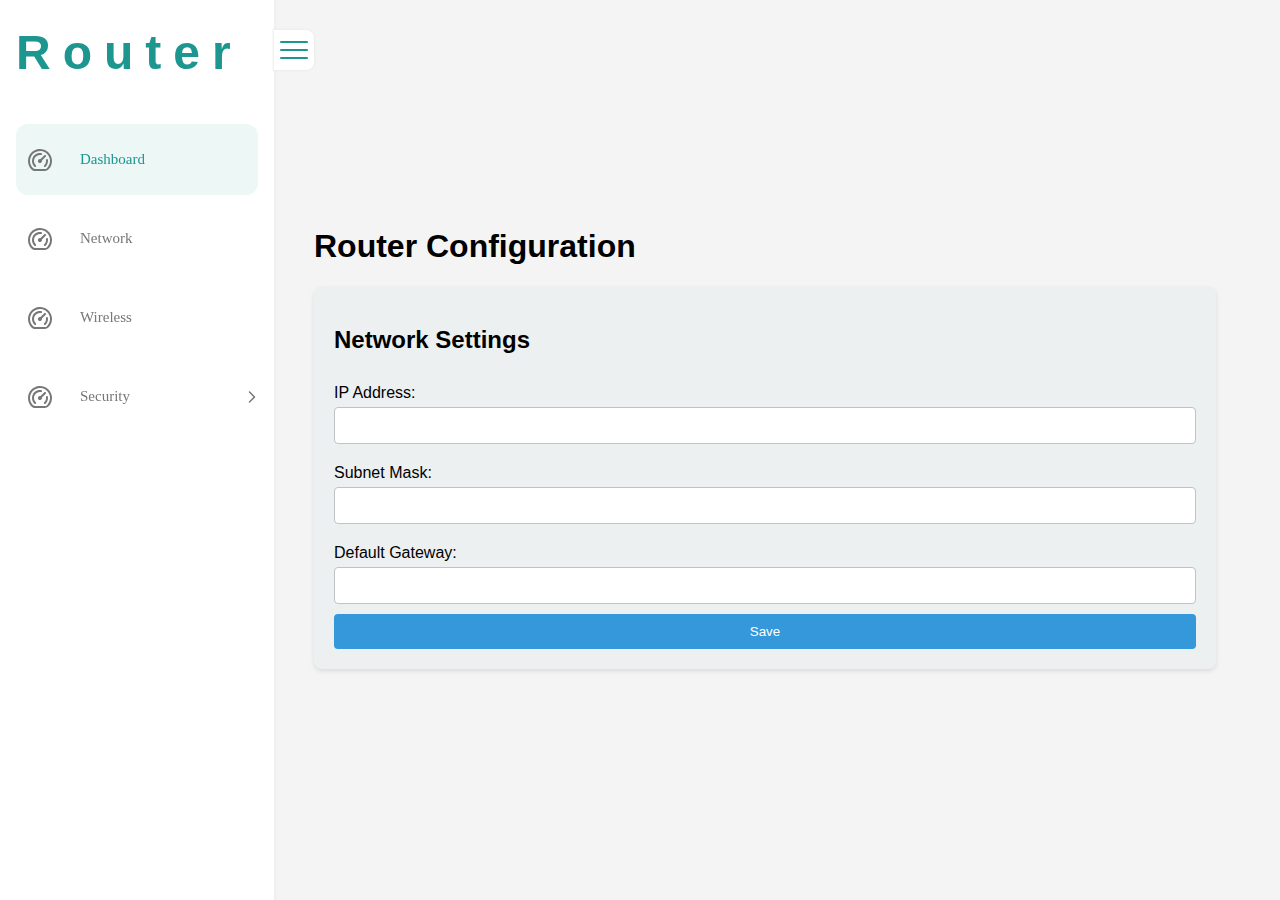
<file: Task One/index.html>
<!DOCTYPE html>
<html lang="en">
<head>
    <meta charset="UTF-8">
    <meta name="viewport" content="width=device-width, initial-scale=1.0">
    <title>Router Configuration - Modern Dashboard</title>
    <link rel="stylesheet" href="style.css">
</head>
<body>
    <div class="container">
<!-- Start dashboard header -->
<aside class="">
  <div class="asideIcon">
    <span class="iconBar"> </span><span class="iconBar"></span>
    <span class="iconBar"></span>
  </div>
  <a href="index.html" class="asideLogo">
    Router
  </a>

  <ul class="asideNav">
    <li class="navItem active">
      <a href="index.html" class="navLink">
        <img
          src="imgs/dashboard-icon.svg"
          
        />
        <p>Dashboard</p>
      </a>
    </li>
    <li class="navItem">
      <a href="" class="navLink">
        <img
          src="imgs/dashboard-icon.svg"
          
        />
        <p>Network</p>
      </a>
    </li>
    <li class="navItem">
      <a href="" class="navLink">
        <img
          src="imgs/dashboard-icon.svg"
          
        />
        <p>Wireless</p>
      </a>
    </li>
    <li class="navItem">
      <a href="" class="navLink">
        <img
          src="imgs/dashboard-icon.svg"
          
        />
        <p>Security</p>
      </a>
      <span class="submenuIcon">
        <img src="imgs/submenu-icon.svg" />
        </span>
      <ul class="submenu">
        <li class="submenuItem">
          <a href="">submenu item1</a>
        </li>
        <li class="submenuItem">
          <a href="">submenu item2</a>
          <ul class="Submenu">
            <li class="submenuItem">
              <a href="">submenu item2 - 1</a>
            </li>
            <li class="submenuItem">
              <a href="">submenu item2 - 1</a>
            </li>
            <li class="submenuItem">
              <a href="">submenu item2 - 2</a>
            </li>
            <li class="submenuItem">
              <a href="">submenu item2 - 3</a>
            </li>
            <li class="submenuItem">
              <a href="">submenu item2 - 4</a>
            </li>
            <li class="submenuItem">
              <a href="">submenu item2 - 5</a>
            </li>
          </ul>
        </li>
      </ul>
    </li>
  </ul>
</aside>

<!-- End dashboard header -->
<main class="header-main-section">

  <div class="MainContent">
    <div class="contentConatiner">
      <div class="mainContentHeader">
        <h1>Router Configuration</h1>
        <div class="content">
            <div class="card">
                <h2>Network Settings</h2>
                <form>
                    <label for="ip">IP Address:</label>
                    <input type="text" id="ip" name="ip">
                    
                    <label for="subnet">Subnet Mask:</label>
                    <input type="text" id="subnet" name="subnet">
                    
                    <label for="gateway">Default Gateway:</label>
                    <input type="text" id="gateway" name="gateway">
                    
                    <button type="submit">Save</button>
                </form>
            </div>
        </div>
    </div>
    </div>
  </div>
</main>
<script src="script.js"></script>
</body>
</html>
</file>
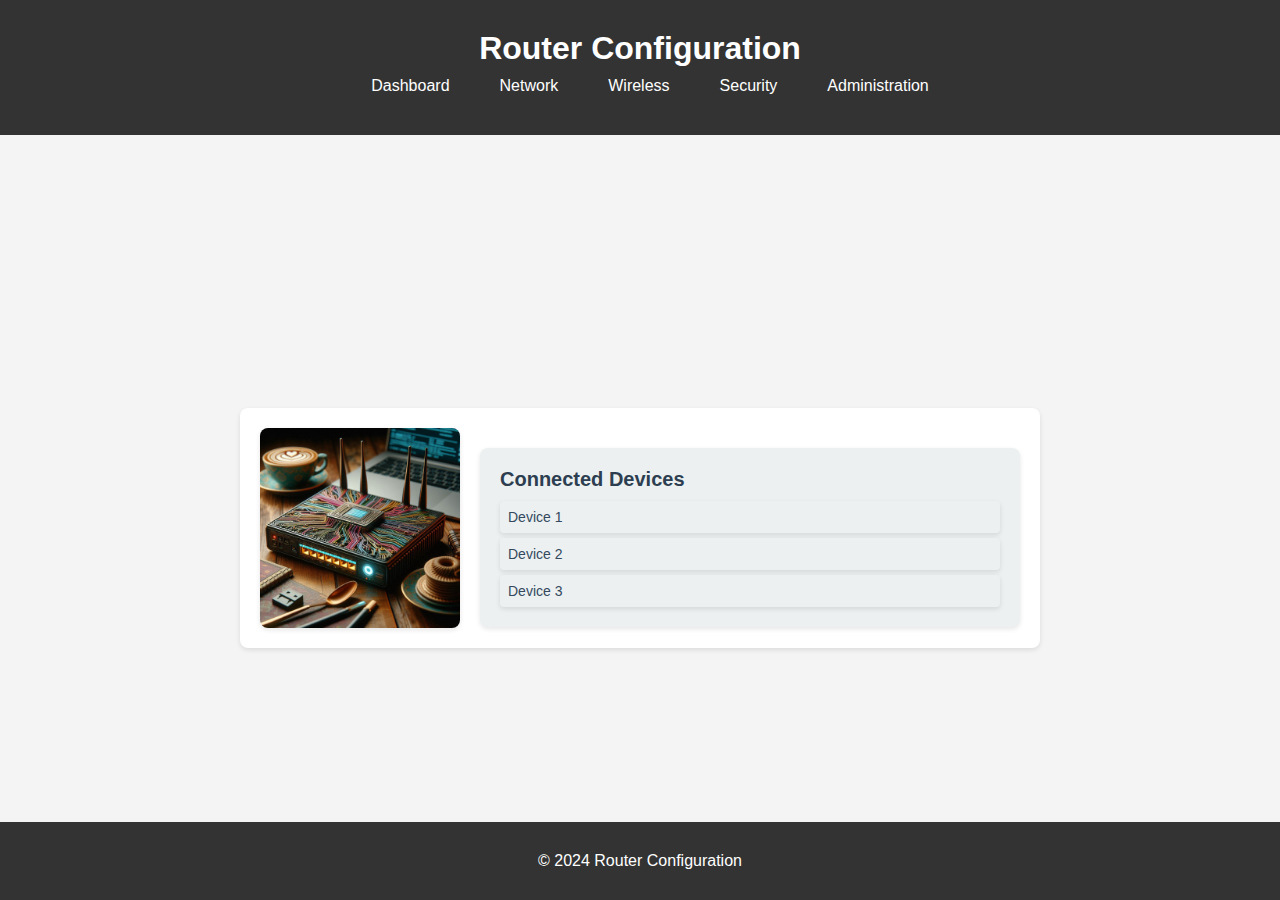
<file: Task Two/index.html>
<!DOCTYPE html>
<html lang="en">
<head>
    <meta charset="UTF-8">
    <meta name="viewport" content="width=device-width, initial-scale=1.0">
    <title>Router Configuration - Design 1</title>
    <link rel="stylesheet" href="style.css">
</head>
<body>
    <nav class="navbar">
        <div class="container">
            <h1>Router Configuration</h1>
            <ul>
                <li class="dropdown">
                    <a href="#">Dashboard <i class='bx bxs-chevron-down'></i></a>
                    <div class="dropdown-content">
                        <a href="#">Submenu Item </a>
                        <a href="#">Submenu Item </a>
                        <a href="#">Submenu Item </a>
                    </div>
                </li>
                <li><a href="#">Network</a></li>
                <li><a href="#">Wireless</a></li>
                <li><a href="#">Security</a></li>
                <li><a href="#">Administration</a></li>
            </ul>
        </div>
    </nav>

    <div class="container">
        <section class="content">
            
            <div class="router-device">
                <img src="router-image.jpg" alt="Router Image">
                <div class="connected-devices">
                    <h3>Connected Devices</h3>
                    <ul class="devices-list">
                        <li>Device 1</li>
                        <li>Device 2</li>
                        <li>Device 3</li>
                        <!-- Add more connected devices dynamically if needed -->
                    </ul>
                </div>
            </div>
        </section>
    </div>

    <footer>
        <div class="container">
            <p>&copy; 2024 Router Configuration</p>
        </div>
    </footer>

    <script src="script.js"></script>
</body>
</html>
</file>
<file: Task One/style.css>
* {
  box-sizing: border-box;
}

a {
  text-decoration: none;
}

body {
  margin: 0;
  font-family: Arial, sans-serif;
  display: flex;
  height: 100vh;
  background-color: #f4f4f4;
}

.container {
  display: flex;
  width: 100%;
}

.sidebar {
  width: 250px;
  background-color: #2c3e50;
  color: white;
  padding: 20px;
  box-shadow: 2px 0 5px rgba(0, 0, 0, 0.1);
}

.sidebar-header {
  text-align: center;
  margin-bottom: 20px;
}

.sidebar-menu {
  list-style-type: none;
  padding: 0;
}

.sidebar-menu li {
  margin-bottom: 10px;
}

.sidebar-menu a {
  color: white;
  text-decoration: none;
  font-size: 18px;
}

.sidebar-menu a:hover {
  color: #f39c12;
}

.MainContent {
  flex: 1 0 0;
  padding: 40px;
}

header {
  border-bottom: 2px solid #ecf0f1;
  padding-bottom: 10px;
  margin-bottom: 20px;
}

.card {
  background-color: #ecf0f1;
  padding: 20px;
  border-radius: 8px;
  box-shadow: 0 2px 5px rgba(0, 0, 0, 0.1);
}

form {
  display: flex;
  flex-direction: column;
}

label {
  margin: 10px 0 5px;
}

input {
  padding: 10px;
  margin-bottom: 10px;
  border: 1px solid #bdc3c7;
  border-radius: 4px;
}

button {
  padding: 10px;
  background-color: #3498db;
  color: white; /* Sidebar menu styling */
  .sidebar {
    width: 250px;
    background-color: #2c3e50;
    color: white;
    padding: 20px;
    box-shadow: 2px 0 5px rgba(0, 0, 0, 0.1);
  }

  .sidebar-header {
    text-align: center;
    margin-bottom: 20px;
  }

  .sidebar-menu {
    list-style-type: none;
    padding: 0;
  }

  .sidebar-menu li {
    margin-bottom: 10px;
  }

  .sidebar-menu a {
    display: block;
    padding: 10px 15px;
    color: white;
    text-decoration: none;
    font-size: 18px;
    transition: background-color 0.3s ease;
  }

  .sidebar-menu a:hover {
    background-color: #34495e;
    border-radius: 5px;
  }

  /* Highlight active menu item */
  .sidebar-menu a.active {
    background-color: #2980b9;
    border-radius: 5px;
  }

  /* Submenu styling */
  .submenu {
    display: none;
    padding-left: 15px;
  }

  .sidebar-menu li:hover .submenu {
    display: block;
  }

  .submenu-item {
    padding: 5px 0;
    font-size: 16px;
  }

  .submenu-item a {
    color: #ccc;
  }

  .submenu-item a:hover {
    color: white;
  }

  border: none;
  border-radius: 4px;
  cursor: pointer;
}

button:hover {
  background-color: #2980b9;
}
/* Sidebar menu styling */
.sidebar {
  width: 250px;
  background-color: #2c3e50;
  color: white;
  padding: 20px;
  box-shadow: 2px 0 5px rgba(0, 0, 0, 0.1);
}

.sidebar-header {
  text-align: center;
  margin-bottom: 20px;
}

.sidebar-menu {
  list-style-type: none;
  padding: 0;
}

.sidebar-menu li {
  margin-bottom: 10px;
}

.sidebar-menu a {
  display: block;
  padding: 10px 15px;
  color: white;
  text-decoration: none;
  font-size: 18px;
  transition: background-color 0.3s ease;
}

.sidebar-menu a:hover {
  background-color: #34495e;
  border-radius: 5px;
}

/* Highlight active menu item */
.sidebar-menu a.active {
  background-color: #2980b9;
  border-radius: 5px;
}

/* Submenu styling */
.submenu {
  display: none;
  padding-left: 15px;
}

.sidebar-menu li:hover .submenu {
  display: block;
}

.submenu-item {
  padding: 5px 0;
  font-size: 16px;
}

.submenu-item a {
  color: #ccc;
}

.submenu-item a:hover {
  color: white;
}

aside {
  width: 274px;
  display: flex;
  padding: 24px 16px;
  flex-direction: column;
  align-items: flex-start;
  gap: 16px;
  position: fixed;
  top: 0;
  left: 0;
  height: 100vh;
  z-index: 999999;
  background-color: #ffffff;
  box-shadow: 0 0 2px 1px #ececec;
}
@media (max-width: 768px) {
  aside {
    right: unset;
    left: -110%;
    position: absolute;
    z-index: 9999;
    background: #ffffff;
    top: 74px;
    box-shadow: 0px 2px 15px -3px rgba(0, 0, 0, 0.07),
      0px 10px 20px -2px rgba(0, 0, 0, 0.04);
    width: 100%;
  }
  aside.open {
    left: 0;
  }
}
aside.shrink {
  width: 74px;
}
@media (max-width: 768px) {
  aside.shrink {
    width: 100%;
  }
}
aside.shrink .navLink img {
  width: 20px !important;
  height: 20px !important;
}
aside.shrink .submenuIcon {
  display: none !important;
}
aside.shrink .bottomAsideLogo .favLogo {
  display: none !important;
}
aside.shrink .bottomAsideLogo .fullLogo {
  display: flex !important;
}
aside .asideIcon {
  display: flex;
  width: 40px;
  height: 40px;
  padding: 8px;
  flex-direction: column;
  justify-content: center;
  align-items: center;
  gap: 6px;
  cursor: pointer;
  position: absolute;
  right: -40px;
  top: 30px;
  z-index: 9999;
  background: #ffffff;
  border-radius: 8px 0 0 8px;
  box-shadow: 0 0 2px 1px #ececec;
  -webkit-border-radius: 0 8px 8px 0;
  -moz-border-radius: 8px 0 0 8px;
  -ms-border-radius: 8px 0 0 8px;
  -o-border-radius: 8px 0 0 8px;
}
aside .asideIcon .iconBar {
  width: 28px;
  height: 2px;
  flex-shrink: 0;
  background: #1d968f;
  border-radius: 16px;
  -webkit-border-radius: 16px;
  -moz-border-radius: 16px;
  -ms-border-radius: 16px;
  -o-border-radius: 16px;
}
aside .asideLogo {
  width: 100%;
  display: flex;
  height: 56px;
  align-items: center;
  gap: 14px;
  flex-shrink: 0;
  align-self: stretch;
  font-size: 48px;
  font-weight: 600;
  color: #1d968f;
  overflow: hidden;
  flex-shrink: 0;
  letter-spacing: 12px;
}

aside .asideLogo::first-letter {
  font-size: 80px;
}

@media (max-width: 768px) {
  aside .asideLogo {
    display: none;
  }
}
aside .asideLogo.bottomAsideLogo {
  transition: 0.3s;
}
aside .asideLogo.bottomAsideLogo img {
  transition: 0.3s;
}
aside .asideLogo.bottomAsideLogo .favLogo {
  display: flex;
}
aside .asideLogo.bottomAsideLogo .fullLogo {
  display: none;
}
aside .asideLogo img {
  height: 100%;
  -o-object-fit: contain;
  object-fit: contain;
}
aside .asideLogo .logo-heading {
  display: flex;
  flex-direction: column;
  align-items: flex-start;
  gap: 3.6px;
}
aside .asideLogo .logo-heading img {
  -o-object-fit: cover;
  object-fit: cover;
}
aside .asideNav {
  width: 100%;
  display: flex;
  padding: 12px 0px;
  flex-direction: column;
  align-items: flex-end;
  gap: 8px;
  flex: 1 0 0;
  align-self: stretch;
}
aside .asideNav .navItem {
  width: 100%;
  display: flex;
  justify-content: space-between;
  align-items: center;
  position: relative;
  gap: 0 12px;
  transition: all 0.3s ease-in-out;
  -webkit-transition: all 0.3s ease-in-out;
  -moz-transition: all 0.3s ease-in-out;
  -ms-transition: all 0.3s ease-in-out;
  -o-transition: all 0.3s ease-in-out;
  flex-wrap: wrap;
  overflow-x: hidden;
}
aside .asideNav .navItem.active,
aside .asideNav .navItem:hover {
  background: rgba(29, 150, 143, 0.08);
  border-radius: 12px;
  -webkit-border-radius: 12px;
  -moz-border-radius: 12px;
  -ms-border-radius: 12px;
  -o-border-radius: 12px;
}
aside .asideNav .navItem.active .navLink p,
aside .asideNav .navItem:hover .navLink p {
  color: #1d968f;
}
aside .asideNav .navItem.open .submenuIcon img {
  transform: rotate(90deg);
  -webkit-transform: rotate(90deg);
  -moz-transform: rotate(90deg);
  -ms-transform: rotate(90deg);
  -o-transform: rotate(90deg);
}
aside .asideNav .navItem.open .submenu {
  display: flex;
}
aside .asideNav .navItem .navLink {
  width: 100%;
  flex: 1 0 0;
  white-space: nowrap;
  display: flex;
  padding: 12px;
  justify-content: flex-start;
  align-items: center;
  gap: 28px;
  align-self: stretch;
}
aside .asideNav .navItem .navLink p {
  color: #777;
  text-align: right;
  font-family: MadaniArabic-Regular;
  font-size: 15px;
  font-style: normal;
  font-weight: 400;
  white-space: wrap;
  text-wrap: balance;
}
aside .asideNav .navItem .navLink img {
  width: 24px;
  height: 24px;
  -o-object-fit: contain;
  object-fit: contain;
}
aside .asideNav .navItem .submenuIcon {
  display: flex;
  width: 12px;
  justify-content: center;
  align-items: flex-end;
  gap: 10px;
  flex-shrink: 0;
  margin-left: 16px;
  cursor: pointer;

  transform: rotate(180deg);
  -webkit-transform: rotate(180deg);
  -moz-transform: rotate(180deg);
  -ms-transform: rotate(180deg);
  -o-transform: rotate(180deg);
}
aside .asideNav .navItem .submenuIcon img {
  width: 8px;
  -o-object-fit: cover;
  object-fit: cover;
  flex-shrink: 0;
}
aside .asideNav .navItem .submenu {
  position: relative;
  width: 100%;
  display: none;
  padding: 0px 8px 0px 8px;
  flex-direction: column;
  align-items: flex-start;
  top: 0;
  left: 0;
  background-color: #ffffff;
  list-style: none;
}
aside .asideNav .navItem .submenu .submenuItem {
  display: flex;
  justify-content: flex-start;
  align-items: center;
  gap: 8px;
  align-self: stretch;
  flex-direction: column;
}
aside .asideNav .navItem .submenu .submenuItem.active > a {
  color: #1d968f !important;
}
aside .asideNav .navItem .submenu .submenuItem ul {
  padding-right: 40px;
}
aside .asideNav .navItem .submenu .submenuItem a {
  width: 100%;
  padding: 8px 4px;
  color: var(--Gray, #777);
  text-align: left;
  font-family: MadaniArabic-Regular;
  font-size: 15px;
  font-style: normal;
  font-weight: 400;
}

.header-main-section {
  display: flex;
  padding: 0px 24px 24px 274px;
  gap: 16px;
  flex: 1 0 0;
  width: 100%;
  align-items: center;
  justify-content: center;
}
.header-main-section.full {
  padding-left: 74px;
}
@media screen and (max-width: 768px) {
  .header-main-section.full {
    padding: 0;
    padding-bottom: 24px;
  }
}
@media screen and (max-width: 768px) {
  .header-main-section {
    padding: 0;
    padding-bottom: 24px;
  }
}
</file>
<file: Task Two/style.css>
body {
    font-family: Arial, sans-serif;
    margin: 0;
    padding: 0;
    display: flex;
    flex-direction: column;
    min-height: 100vh; 
}

.container {
    flex: 1; 
    max-width: 1200px;
    margin: 0 auto;
    padding: 20px;
}

footer {
    background-color: #333;
    color: white;
    text-align: center;
    padding: 10px 0;
    width: 100%;
    position: fixed;
    bottom: 0;
}
/* Content styles */
.content {
    display: flex;
    flex-wrap: wrap;
    gap: 20px;
}

.router-device img {
    max-width: 100%;
    height: auto;
    border-radius: 8px;
    box-shadow: 0 2px 4px rgba(0, 0, 0, 0.1);
}

/* Style for Navbar */
.navbar {
    background-color: #333;
    color: white;
    padding: 10px 0;
}

.navbar .container {
    display: flex;
    justify-content: space-between;
    align-items: center;
}

.navbar ul {
    display: flex;
    list-style-type: none;
    margin: 0;
    padding: 0;
}

.navbar ul li {
    margin-left: 20px;
}

.navbar ul li a {
    color: white;
    text-decoration: none;
    padding: 10px 15px;
    display: block;
}

/* Dropdown Styles */
.dropdown {
    position: relative;
}

.dropdown .dropdown-content {
    display: none;
    position: absolute;
    background-color: #f9f9f9;
    min-width: 160px;
    box-shadow: 0px 8px 16px 0px rgba(0,0,0,0.2);
    z-index: 1;
}

.dropdown:hover .dropdown-content {
    display: block;
}

.dropdown .dropdown-content a {
    color: black;
    padding: 12px 16px;
    text-decoration: none;
    display: block;
}

.dropdown .dropdown-content a:hover {
    background-color: #f1f1f1;
}
/* Existing styles */

/* Style for Connected Devices */
.connected-devices {
    margin-top: 20px;
    background-color: #f0f0f0;
    padding: 10px;
    border-radius: 8px;
    box-shadow: 0 2px 5px rgba(0,0,0,0.1);
}

.connected-devices h3 {
    font-size: 18px;
    margin-bottom: 10px;
}

.connected-devices ul {
    list-style-type: none;
    padding: 0;
}

.connected-devices ul li {
    margin-bottom: 5px;
    font-size: 14px;
}
/* General Reset and Defaults */
* {
    margin: 0;
    padding: 0;
    box-sizing: border-box;
}

body {
    font-family: Arial, sans-serif;
    background-color: #f4f4f4;
}


.content {
    margin-top: 20px;
}

.router-device {
    background-color: white;
    padding: 20px;
    border-radius: 8px;
    box-shadow: 0 2px 5px rgba(0,0,0,0.1);
    display: flex;
    justify-content: space-between;
    align-items: center;
}

.router-device img {
    max-width: 200px;
    height: auto;
    border-radius: 8px;
    box-shadow: 0 2px 5px rgba(0,0,0,0.1);
}

.connected-devices {
    background-color: #ecf0f1;
    padding: 20px;
    border-radius: 8px;
    box-shadow: 0 2px 5px rgba(0,0,0,0.1);
    flex: 1;
    margin-left: 20px;
}

.connected-devices h3 {
    font-size: 20px;
    margin-bottom: 10px;
    color: #2c3e50;
}

.devices-list {
    list-style-type: none;
    padding: 0;
}

.devices-list li {
    margin-bottom: 8px;
    font-size: 16px;
    color: #34495e;
}

.footer {
    background-color: #2c3e50;
    color: white;
    text-align: center;
    padding: 10px 0;
    position: fixed;
    bottom: 0;
    width: 100%;
}
.content {
    margin-top: 20px;
    display: flex;
    justify-content: center;
    align-items: flex-start;
}

.router-device {
    background-color: #fff;
    padding: 20px;
    border-radius: 8px;
    box-shadow: 0 2px 5px rgba(0,0,0,0.1);
    display: flex;
    align-items: center;
    width: 100%;
    max-width: 800px;
}

.router-device img {
    max-width: 200px;
    height: auto;
    border-radius: 8px;
    box-shadow: 0 2px 5px rgba(0,0,0,0.1);
}

.connected-devices {
    flex: 1;
    margin-left: 20px;
}

.connected-devices h3 {
    font-size: 20px;
    margin-bottom: 10px;
    color: #2c3e50;
}

.devices-list {
    list-style-type: none;
    padding: 0;
}

.devices-list li {
    font-size: 16px;
    color: #34495e;
    margin-bottom: 8px;
    padding: 8px;
    border-radius: 4px;
    background-color: #ecf0f1;
    box-shadow: 0 2px 5px rgba(0,0,0,0.1);
}

.devices-list li:last-child {
    margin-bottom: 0;
}

.devices-list li:hover {
    background-color: #d5dbdb;
}


.container {
    width: 100%;
    height: 100%;
    display: flex;
    flex-direction: column;
}

.content {
    flex-grow: 1 !important; 
    width: 100% !important; 
    display: flex;
    justify-content: center; 
    align-items: center;
}


/* Dropdown menu styles */
.dropdown-content {
    display: none;
    position: absolute;
    background-color: #fff;
    box-shadow: 0px 8px 16px 0px rgba(0,0,0,0.2);
    z-index: 1;
    padding: 10px 0;
}

.dropdown-content a {
    color: #333;
    padding: 10px;
    display: block;
    text-decoration: none;
}

.dropdown-content a:hover {
    background-color: #f4f4f4;
}

.dropdown:hover .dropdown-content {
    display: block;
}
</file>
